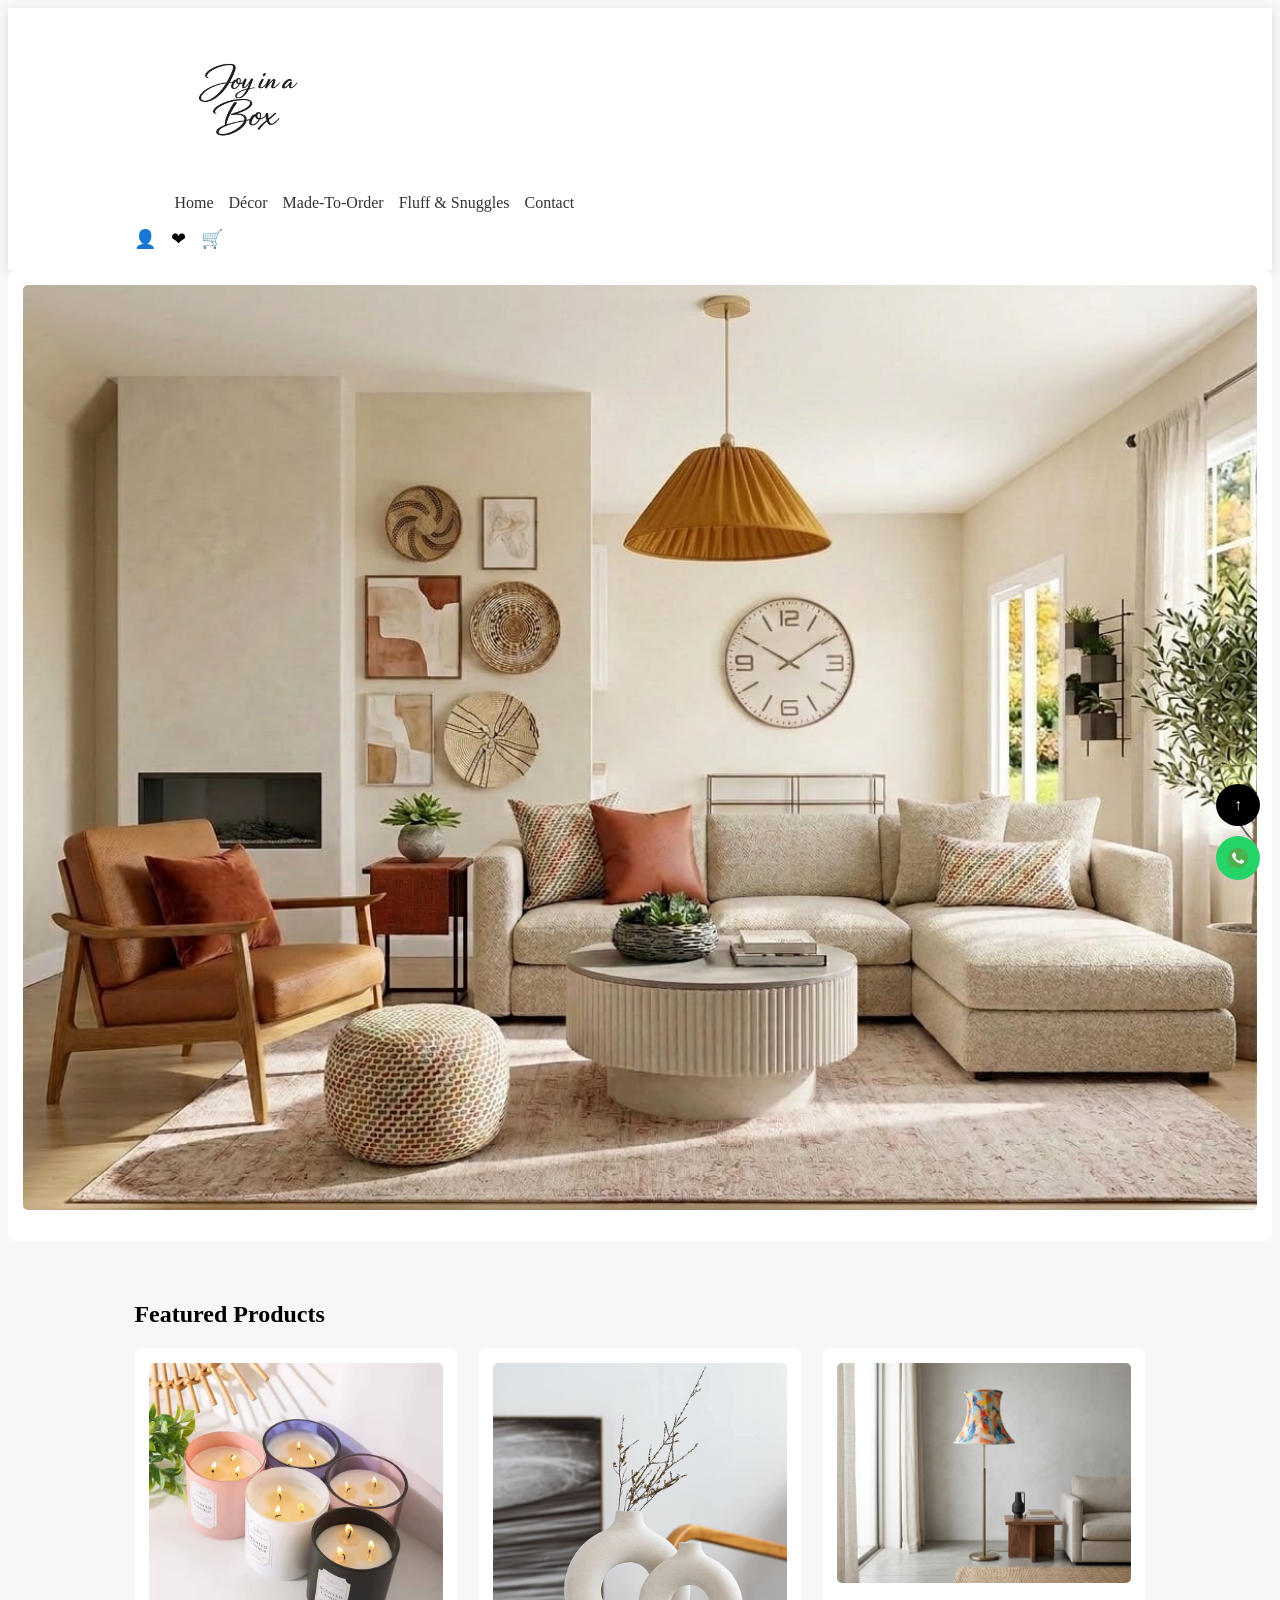
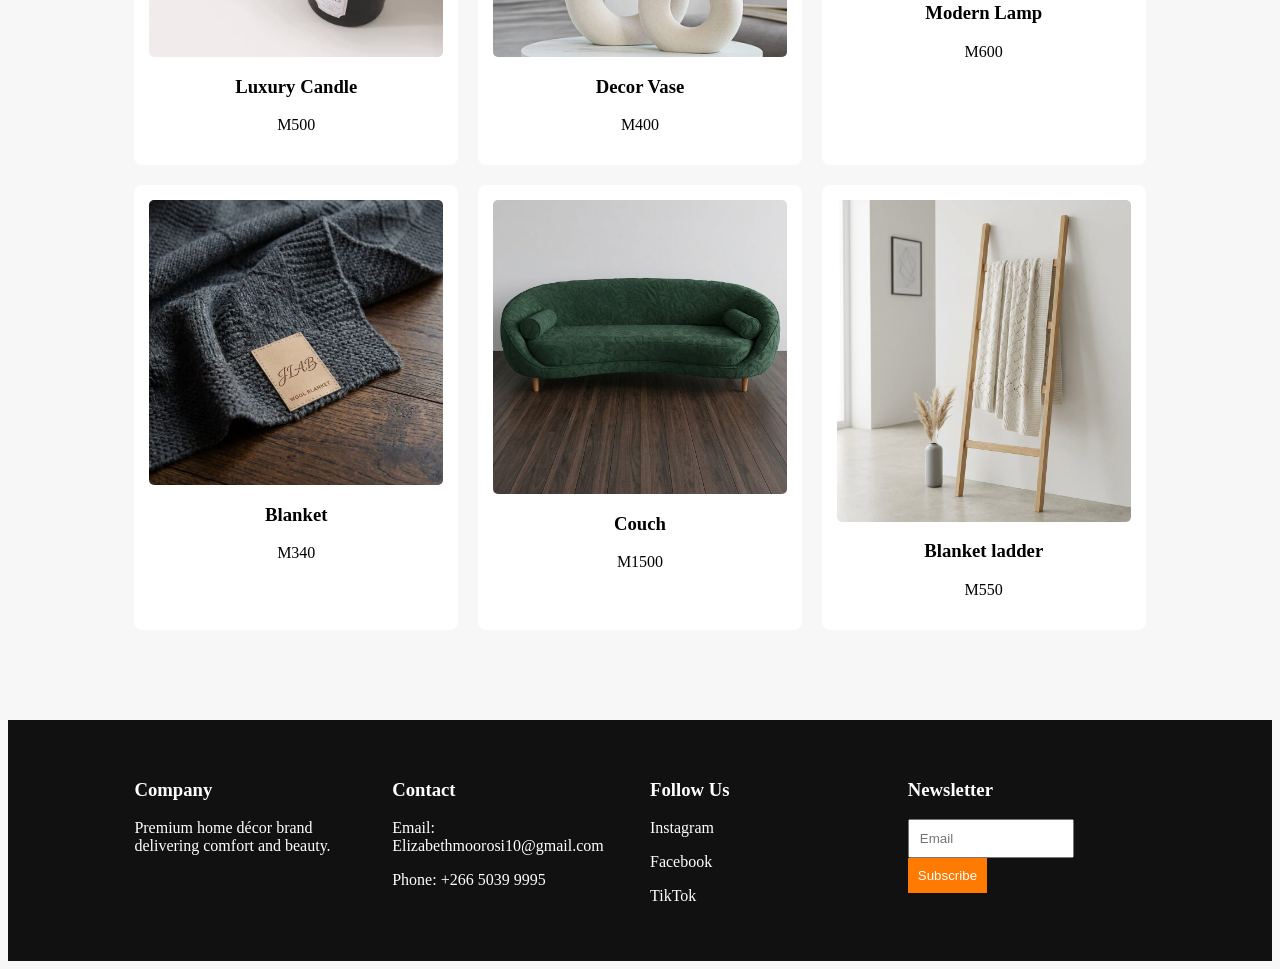
<file: index.html>
<html>
<head>
<title>Joy in A Box</title>
<meta name="viewport"
content="width=device-width,
intial-scale=1.0">
<link rel="stylesheet" href="style.css">
</head>

<body>

<header>

<div class="logo">
<a href="index.html">
    <img src="joy in box.png" alt="joy in a box logo">
</a>
</div>

<nav>
<ul>
<li><a href="index.html" class="active">Home</a></li>
<li><a href="decor.html">Décor</a></li>
<li><a href="made-to-order.html">Made-To-Order</a></li>
<li><a href="fluff.html">Fluff & Snuggles</a></li>
<li><a href="contact.html">Contact</a></li>
</ul>
</nav>

<div class="icons">
<span>👤</span>
<span>❤</span>
<span>🛒</span>
</div>

</header>

<div class="product">
<img src="1.png">

<p></p>
</div>

<div class="container">

<h2>Featured Products</h2>

<div class="products">

<div class="product">
<img src="candle.jpg">
<h3>Luxury Candle</h3>
<p>M500</p>
</div>

<div class="product">
<img src="vase.jpg">
<h3>Decor Vase</h3>
<p>M400</p>
</div>

<div class="product">
<img src="WhatsApp Image 2026-04-02 at 12.12.47 (1).jpeg.png">
<h3>Modern Lamp</h3>
<p>M600</p>
</div>

<div class="product">
    <img src="WhatsApp Image 2026-04-02 at 12.12.44.jpeg.png">
    <h3>Blanket </h3>
    <p>M340</p>
</div>

<div class="product">
    <img src="WhatsApp Image 2026-04-02 at 11.46.19.jpeg.png">
    <h3>Couch</h3>
    <p>M1500</p>
</div>

<div class="product">
    <img src="WhatsApp Image 2026-04-02 at 12.12.45 (1).jpeg.png">
    <h3> Blanket ladder</h3>
    <p>M550</p>
</div>

</div>

</div>

<footer>

<div class="footer-grid">

<div>
<h3>Company</h3>
<p>Premium home décor brand delivering comfort and beauty.</p>
</div>

<div>
<h3>Contact</h3>
<p>Email: Elizabethmoorosi10@gmail.com</p>
<p>Phone: +266 5039 9995</p>
</div>

<div>
<h3>Follow Us</h3>
<p>Instagram</p>
<p>Facebook</p>
<p>TikTok</p>
</div>

<div class="newsletter">
<h3>Newsletter</h3>
<input type="email" placeholder="Email">
<button>Subscribe</button>
</div>

</div>

</footer>

<div class="float-buttons">
<a href="#" class="top-btn">↑</a>
<a href="https://wa.me/26650399995"
class="whatsapp-btn" target="_blank">
<img src="whatsapp.png" width="20">
</a>
</div>

</body>
</html>
</file>
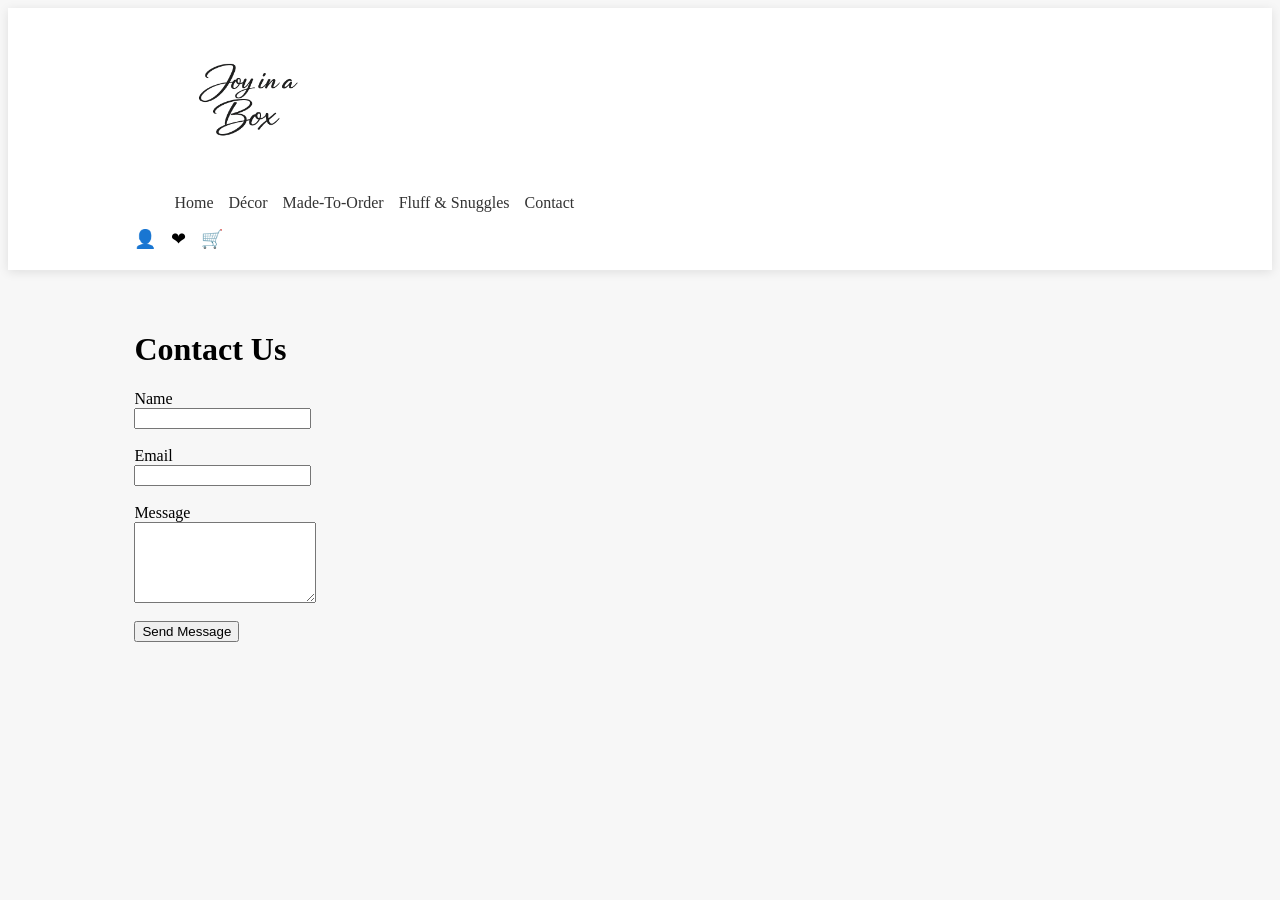
<file: contact.html>
<html>
<head>
<title>Joy in A Box</title>
<meta name="viewport"
content="width=device-width,
intial-scale=1.0">
<link rel="stylesheet" href="style.css">
</head>

<body>

<header>
<div class="logo">
<a href="index.html">
    <img src="joy in box.png" alt="joy in a box logo">
</a>
</div>

<nav>
<ul>
<li><a href="index.html">Home</a></li>
<li><a href="decor.html">Décor</a></li>
<li><a href="made-to-order.html">Made-To-Order</a></li>
<li><a href="fluff.html">Fluff & Snuggles</a></li>
<li><a href="contact.html" class="active">Contact</a></li>
</ul>
</nav>

<div class="icons">
<span>👤</span>
<span>❤</span>
<span>🛒</span>
</div>
</header>

<div class="container">

<h1>Contact Us</h1>

<form>

<label>Name</label><br>
<input type="text"><br><br>

<label>Email</label><br>
<input type="email"><br><br>

<label>Message</label><br>
<textarea rows="5"></textarea><br><br>

<button>Send Message</button>

</form>

</div>

</body>
</html>
</file>
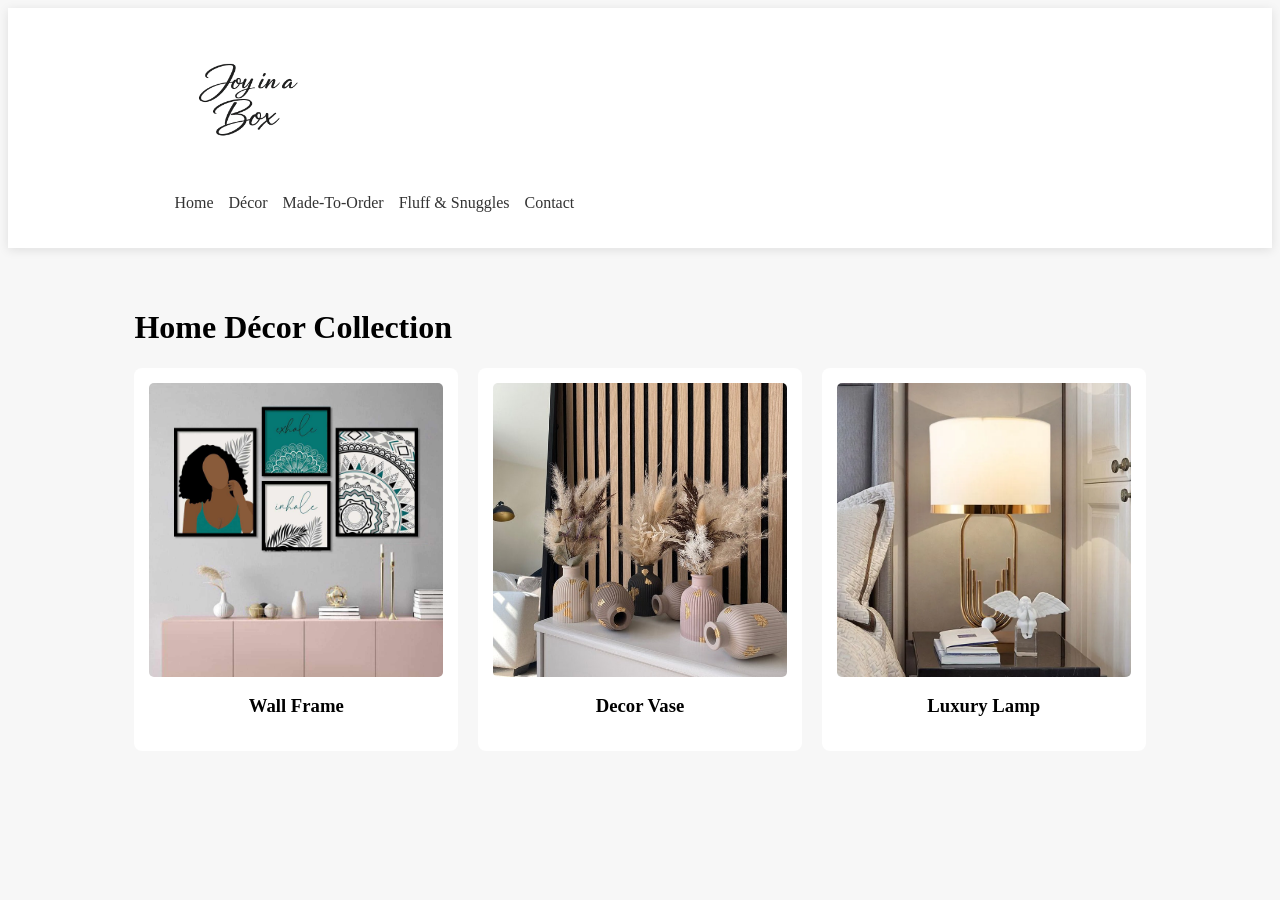
<file: decor.html>
<html>
<head>
<title>Joy in A Box</title>
<meta name="viewport"
content="width=device-width,
intial-scale=1.0">
<link rel="stylesheet" href="style.css">
</head>

<body>

<header>
<div class="logo">
<a href="index.html">
    <img src="joy in box.png" alt="joy in a box logo">
</a>
</div>

<nav>
<ul>
<li><a href="index.html">Home</a></li>
<li><a href="decor.html" class="active">Décor</a></li>
<li><a href="made-to-order.html">Made-To-Order</a></li>
<li><a href="fluff.html">Fluff & Snuggles</a></li>
<li><a href="contact.html">Contact</a></li>
</ul>
</nav>

</header>

<div class="container">

<h1>Home Décor Collection</h1>

<div class="products">

<div class="product">
<img src="wallart.jpg">
<h3>Wall Frame</h3>
</div>

<div class="product">
<img src="vase 2.jpg">
<h3>Decor Vase</h3>
</div>

<div class="product">
<img src="luxury l.jpg">
<h3>Luxury Lamp</h3>
</div>

</div>

</div>

</body>
</html>
</file>
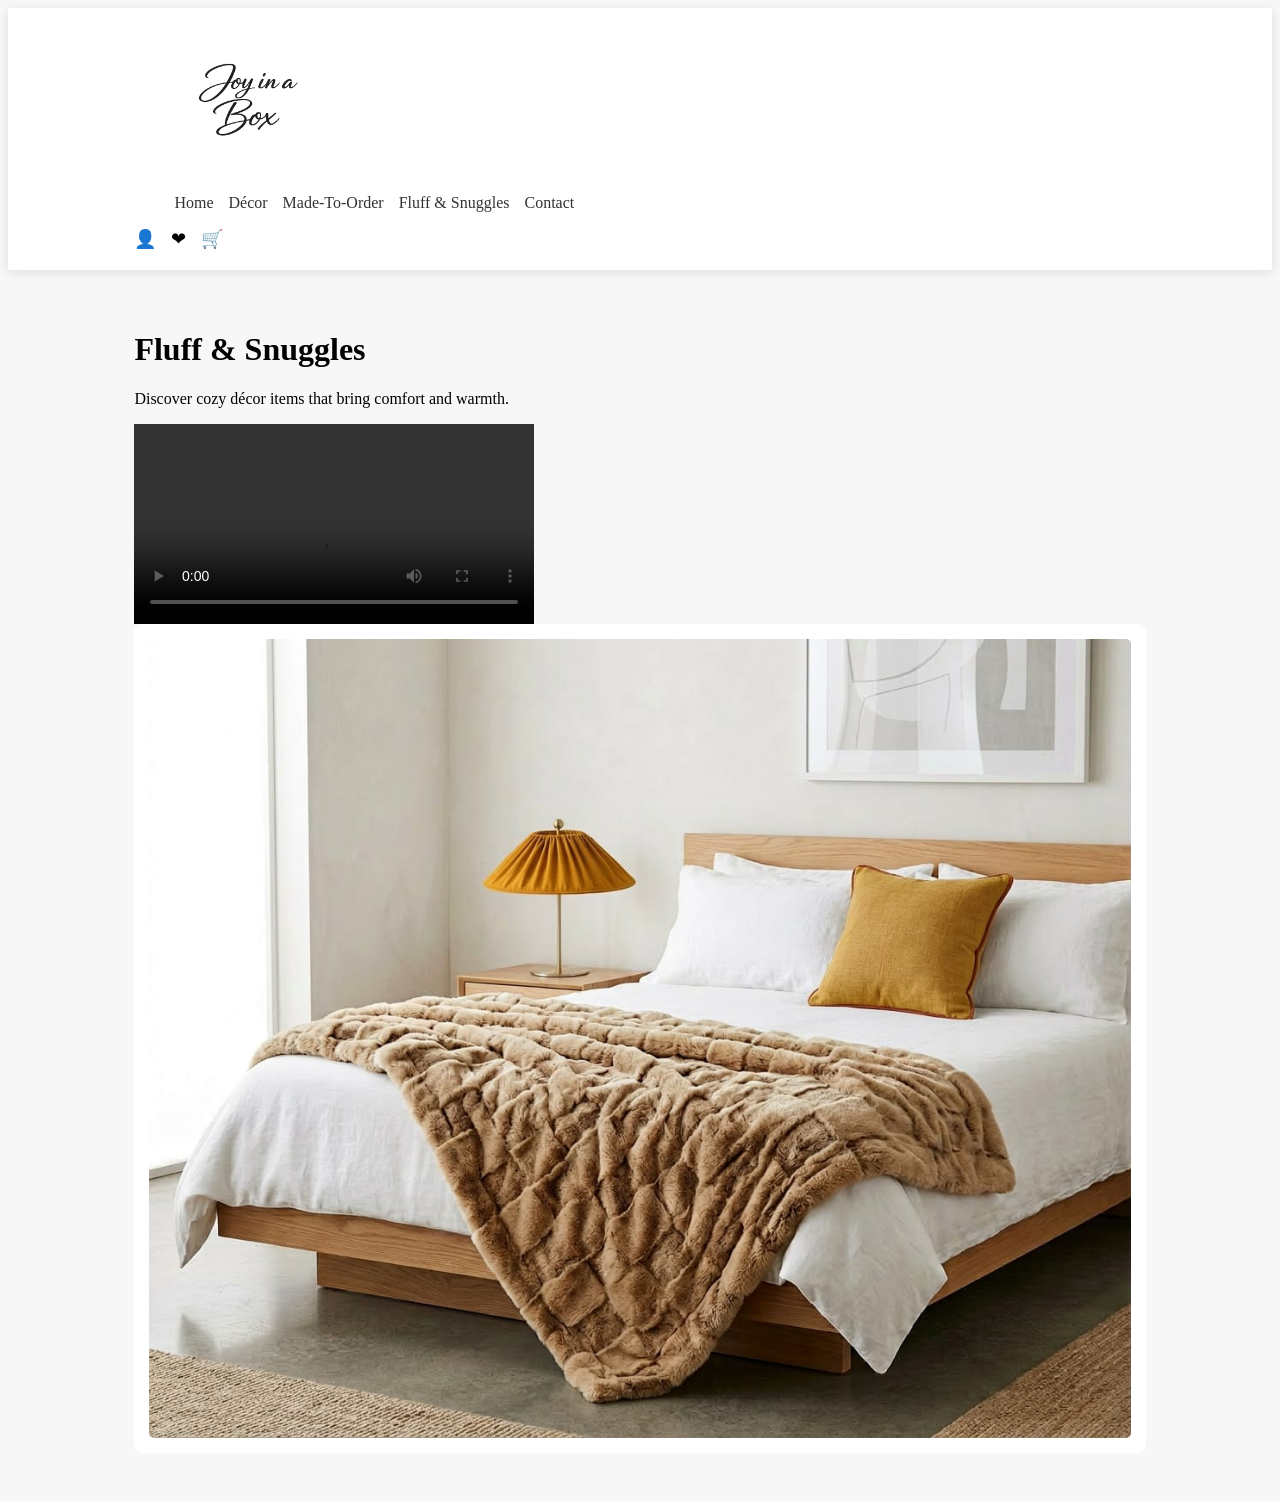
<file: fluff.html>
<html>
<head>
<title>Joy in A Box</title>
<meta name="viewport"
content="width=device-width,
intial-scale=1.0">
<link rel="stylesheet" href="style.css">
</head>
<body>

<header>
<div class="logo">
<a href="index.html">
    <img src="joy in box.png" alt="joy in a box logo">
</a>
</div>
<nav>
<ul>
<li><a href="index.html">Home</a></li>
<li><a href="decor.html">Décor</a></li>
<li><a href="made-to-order.html">Made-To-Order</a></li>
<li><a href="fluff.html" class="active">Fluff & Snuggles</a></li>
<li><a href="contact.html">Contact</a></li>
</ul>
</nav>

<div class="icons">
<span>👤</span>
<span>❤</span>
<span>🛒</span>
</div>

</header>
<div class="section">
<div class="container">

<h1>Fluff & Snuggles</h1>

<p>Discover cozy décor items that bring comfort and warmth.</p>

<video width="400" controls>
<source src="Modern Rustic Style.mp4" type="video/mp4">
</video>

<div class="product">
<img src="WhatsApp Image 2026-04-02 at 12.12.48.jpeg.png">

</div>
</div>
</body>
</html>
</file>
<file: style.css>
{

box-sizing:border-box;
font-family:Arial, Helvetica, sans-serif;
}

body{
background:#f7f7f7;
}

header{
display:center;
justify-content:space-between;
align-items:center;
padding:20px 10%;
background:white;
box-shadow:0 2px 10px rgba(0,0,0,0.1);
flex-wrap: wrap;
}

.logo{
font-size:24px;
font-weight:bold;

}
.logo img{
    height: 150px;
    width: auto;
}
nav ul{
display:flex;
list-style:none;
gap:25px;
flex-wrap: wrap;
list-style: none;
gap: 15px;
}

nav a{
text-decoration:none;
color:#333;
font-weight:500;
}

nav ul li a.active{
border-bottom: 3px black;
padding-bottom: 4px;
}
.icons{
display:flex;
gap:15px;
font-size:18px;
}

.hero{
height:400px;
display:flex;
justify-content:center;
align-items:center;
color:white;
font-size:40px;
font-weight:bold;
}

.here-bannar{
    width: 100%;
   height: 250px;
   overflow: hidden;

}
.here-bannar img{
width: 100%;
height: 200px; /* controls banner height*/
object-fit:cover;

}
.container{
padding:40px 10%;
}

.products{
display:grid;
grid-template-columns:repeat(auto-fit,minmax(250px,1fr));
gap:20px;
}

.product{
background:white;
padding:15px;
border-radius:8px;
text-align:center;
}

.product img{
width:100%;
border-radius:5px;
}

footer{
background:#111;
color:white;
padding:40px 10%;
margin-top:50px;
}

.footer-grid{
display:grid;
grid-template-columns:repeat(auto-fit,minmax(200px,1fr));
gap:20px;
}

.newsletter input{
padding:10px;
width:70%;
}

.newsletter button{
padding:10px;
background:#ff7a00;
color:white;
border:none;
}

.float-buttons{
position:fixed;
right:20px;
bottom:20px;
display:flex;
flex-direction:column;
gap:10px;
}

.float-buttons a{
background:#25D366;
color:white;
padding:12px;
border-radius:50%;
text-decoration:none;
text-align:center;
}

.top-btn{
background:black !important;
}
</file>
